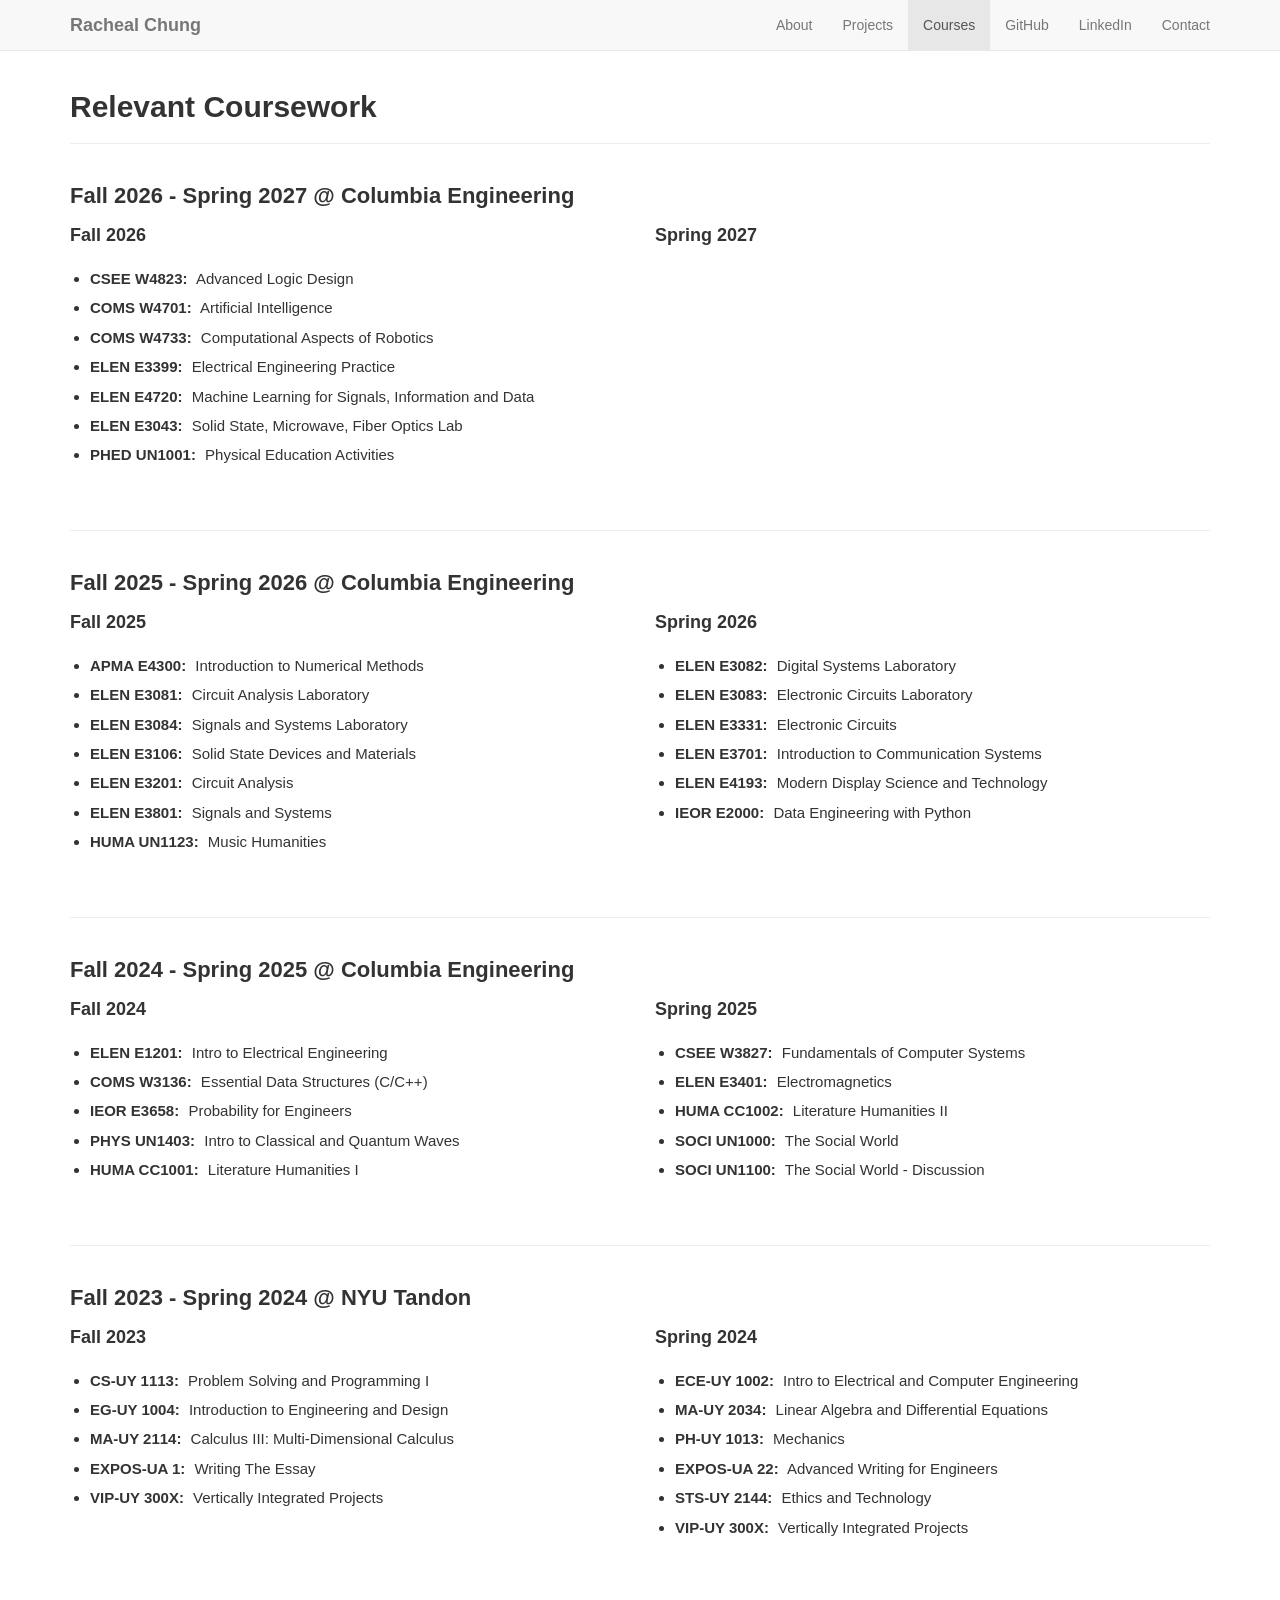
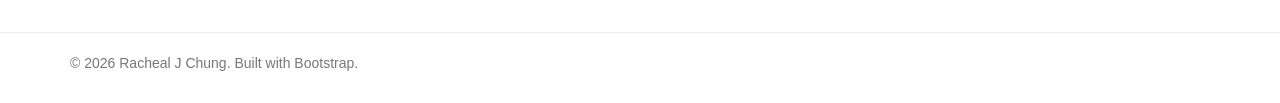
<file: coursework_archive.html>
<!DOCTYPE html>
<html lang="en">
<head>
    <meta charset="utf-8">
    <meta http-equiv="X-UA-Compatible" content="IE=edge">
    <meta name="viewport" content="width=device-width, initial-scale=1">
    <title>Coursework | Racheal Chung</title>
    <link rel="icon" href="image_0.png" type="image/png">
    
    <link href="https://maxcdn.bootstrapcdn.com/bootstrap/3.3.7/css/bootstrap.min.css" rel="stylesheet">
    
    <style>
        body { padding-top: 70px; font-family: "Helvetica Neue", Helvetica, Arial, sans-serif; }
        .navbar-brand { font-weight: bold; }
        footer { margin-top: 50px; padding: 20px 0; border-top: 1px solid #eee; }

        h2 { font-weight: bold; margin-bottom: 20px; }
        .lead { font-size: 18px; color: #666; }

        .year-header {
            font-size: 22px;
            font-weight: bold;
            margin-top: 40px;
            margin-bottom: 15px;
            color: #333;
        }

        .semester-title {
            font-size: 18px;
            font-weight: bold;
            color: #333;
            margin-bottom: 15px;
            display: block;
        }

        .course-list { margin-bottom: 30px; }
        
        .course-list ul {
            list-style-type: disc;
            padding-left: 20px;
            margin-top: 10px;
        }

        .course-list li {
            font-size: 15px;
            padding: 4px 0;
            color: #333;
            display: list-item; /* Ensures bullet points show */
        }

        .course-code {
            font-weight: bold;
            margin-right: 5px;
        }

        hr { border-top: 1px solid #eee; }
    </style>
</head>
<body>

    <nav class="navbar navbar-default navbar-fixed-top">
        <div class="container">
            <div class="navbar-header">
                <a class="navbar-brand" href="index.html">Racheal Chung</a>
            </div>
            <div class="collapse navbar-collapse">
                <ul class="nav navbar-nav navbar-right">
                    <li><a href="index.html">About</a></li>
                    <li><a href="projects.html">Projects</a></li>
                    <li class="active"><a href="coursework.html">Courses</a></li>
                    <li><a href="https://github.com/rachealchung">GitHub</a></li>
                    <li><a href="https://www.linkedin.com/in/rachealchung/">LinkedIn</a></li>
                    <li><a href="mailto:racheal.j.chung@columbia.edu">Contact</a></li>
                </ul>
            </div>
        </div>
    </nav>

    <div class="container">
        <div class="row">
            <div class="col-md-12">
                <h2>Relevant Coursework</h2>
                <hr>
            
                <div class="course-year-section">
                    <h3 class="year-header">Fall 2026 - Spring 2027 @ Columbia Engineering</h3>
                    <div class="row">
                        <div class="col-sm-6 course-list">
                            <span class="semester-title">Fall 2026</span>
                            <ul>
                                <li><span class="course-code">CSEE W4823:</span> Advanced Logic Design</li>
                                <li><span class="course-code">COMS W4701:</span> Artificial Intelligence</li>
                                <li><span class="course-code">COMS W4733:</span> Computational Aspects of Robotics</li>
                                <li><span class="course-code">ELEN E3399:</span> Electrical Engineering Practice</li>
                                <li><span class="course-code">ELEN E4720:</span> Machine Learning for Signals, Information and Data</li>
                                <li><span class="course-code">ELEN E3043:</span> Solid State, Microwave, Fiber Optics Lab</li>
                                <li><span class="course-code">PHED UN1001:</span> Physical Education Activities</li>
                            </ul>
                        </div>
                        <div class="col-sm-6 course-list">
                            <span class="semester-title">Spring 2027</span>
                            <ul>
                                
                            </ul>
                        </div>
                    </div>
                </div>

                <hr>
                <div class="course-year-section">
                    <h3 class="year-header">Fall 2025 - Spring 2026 @ Columbia Engineering</h3>
                    <div class="row">
                        <div class="col-sm-6 course-list">
                            <span class="semester-title">Fall 2025</span>
                            <ul>
                                <li><span class="course-code">APMA E4300:</span> Introduction to Numerical Methods</li>
                                <li><span class="course-code">ELEN E3081:</span> Circuit Analysis Laboratory</li>
                                <li><span class="course-code">ELEN E3084:</span> Signals and Systems Laboratory</li>
                                <li><span class="course-code">ELEN E3106:</span> Solid State Devices and Materials</li>
                                <li><span class="course-code">ELEN E3201:</span> Circuit Analysis</li>
                                <li><span class="course-code">ELEN E3801:</span> Signals and Systems</li>
                                <li><span class="course-code">HUMA UN1123:</span> Music Humanities</li>
                            </ul>
                        </div>
                        <div class="col-sm-6 course-list">
                            <span class="semester-title">Spring 2026</span>
                            <ul>
                                <li><span class="course-code">ELEN E3082:</span> Digital Systems Laboratory</li>
                                <li><span class="course-code">ELEN E3083:</span> Electronic Circuits Laboratory</li>
                                <li><span class="course-code">ELEN E3331:</span> Electronic Circuits</li>
                                <li><span class="course-code">ELEN E3701:</span> Introduction to Communication Systems</li>
                                <li><span class="course-code">ELEN E4193:</span> Modern Display Science and Technology</li>
                                <li><span class="course-code">IEOR E2000:</span> Data Engineering with Python</li>
                            </ul>
                        </div>
                    </div>
                </div>

                <hr>

                <div class="course-year-section">
                    <h3 class="year-header">Fall 2024 - Spring 2025 @ Columbia Engineering</h3>
                    <div class="row">
                        <div class="col-sm-6 course-list">
                            <span class="semester-title">Fall 2024</span>
                            <ul>
                                <li><span class="course-code">ELEN E1201:</span> Intro to Electrical Engineering</li>
                                <li><span class="course-code">COMS W3136:</span> Essential Data Structures (C/C++)</li>
                                <li><span class="course-code">IEOR E3658:</span> Probability for Engineers</li>
                                <li><span class="course-code">PHYS UN1403:</span> Intro to Classical and Quantum Waves</li>
                                <li><span class="course-code">HUMA CC1001:</span> Literature Humanities I</li>
                            </ul>
                        </div>
                        <div class="col-sm-6 course-list">
                            <span class="semester-title">Spring 2025</span>
                            <ul>
                                <li><span class="course-code">CSEE W3827:</span> Fundamentals of Computer Systems</li>
                                <li><span class="course-code">ELEN E3401:</span> Electromagnetics</li>
                                <li><span class="course-code">HUMA CC1002:</span> Literature Humanities II</li>
                                <li><span class="course-code">SOCI UN1000:</span> The Social World</li>
                                <li><span class="course-code">SOCI UN1100:</span> The Social World - Discussion</li>
                            </ul>
                        </div>
                    </div>
                </div>

                <hr>

                <div class="course-year-section">
                    <h3 class="year-header">Fall 2023 - Spring 2024 @ NYU Tandon</h3>
                    <div class="row">
                        <div class="col-sm-6 course-list">
                            <span class="semester-title">Fall 2023</span>
                            <ul>
                                <li><span class="course-code">CS-UY 1113:</span> Problem Solving and Programming I</li>
                                <li><span class="course-code">EG-UY 1004:</span> Introduction to Engineering and Design</li>
                                <li><span class="course-code">MA-UY 2114:</span> Calculus III: Multi-Dimensional Calculus</li>
                                <li><span class="course-code">EXPOS-UA 1:</span> Writing The Essay</li>
                                <li><span class="course-code">VIP-UY 300X:</span> Vertically Integrated Projects</li>
                            </ul>
                        </div>
                        <div class="col-sm-6 course-list">
                            <span class="semester-title">Spring 2024</span>
                            <ul>
                                <li><span class="course-code">ECE-UY 1002:</span> Intro to Electrical and Computer Engineering</li>
                                <li><span class="course-code">MA-UY 2034:</span> Linear Algebra and Differential Equations</li>
                                <li><span class="course-code">PH-UY 1013:</span> Mechanics</li>
                                <li><span class="course-code">EXPOS-UA 22:</span> Advanced Writing for Engineers</li>
                                <li><span class="course-code">STS-UY 2144:</span> Ethics and Technology</li>
                                <li><span class="course-code">VIP-UY 300X:</span> Vertically Integrated Projects</li>
                            </ul>
                        </div>
                    </div>
                </div>

            </div>
        </div>
    </div>

    <footer>
        <div class="container">
            <p class="text-muted">© 2026 Racheal J Chung. Built with Bootstrap.</p>
        </div>
    </footer>

</body>
</html>
</file>
